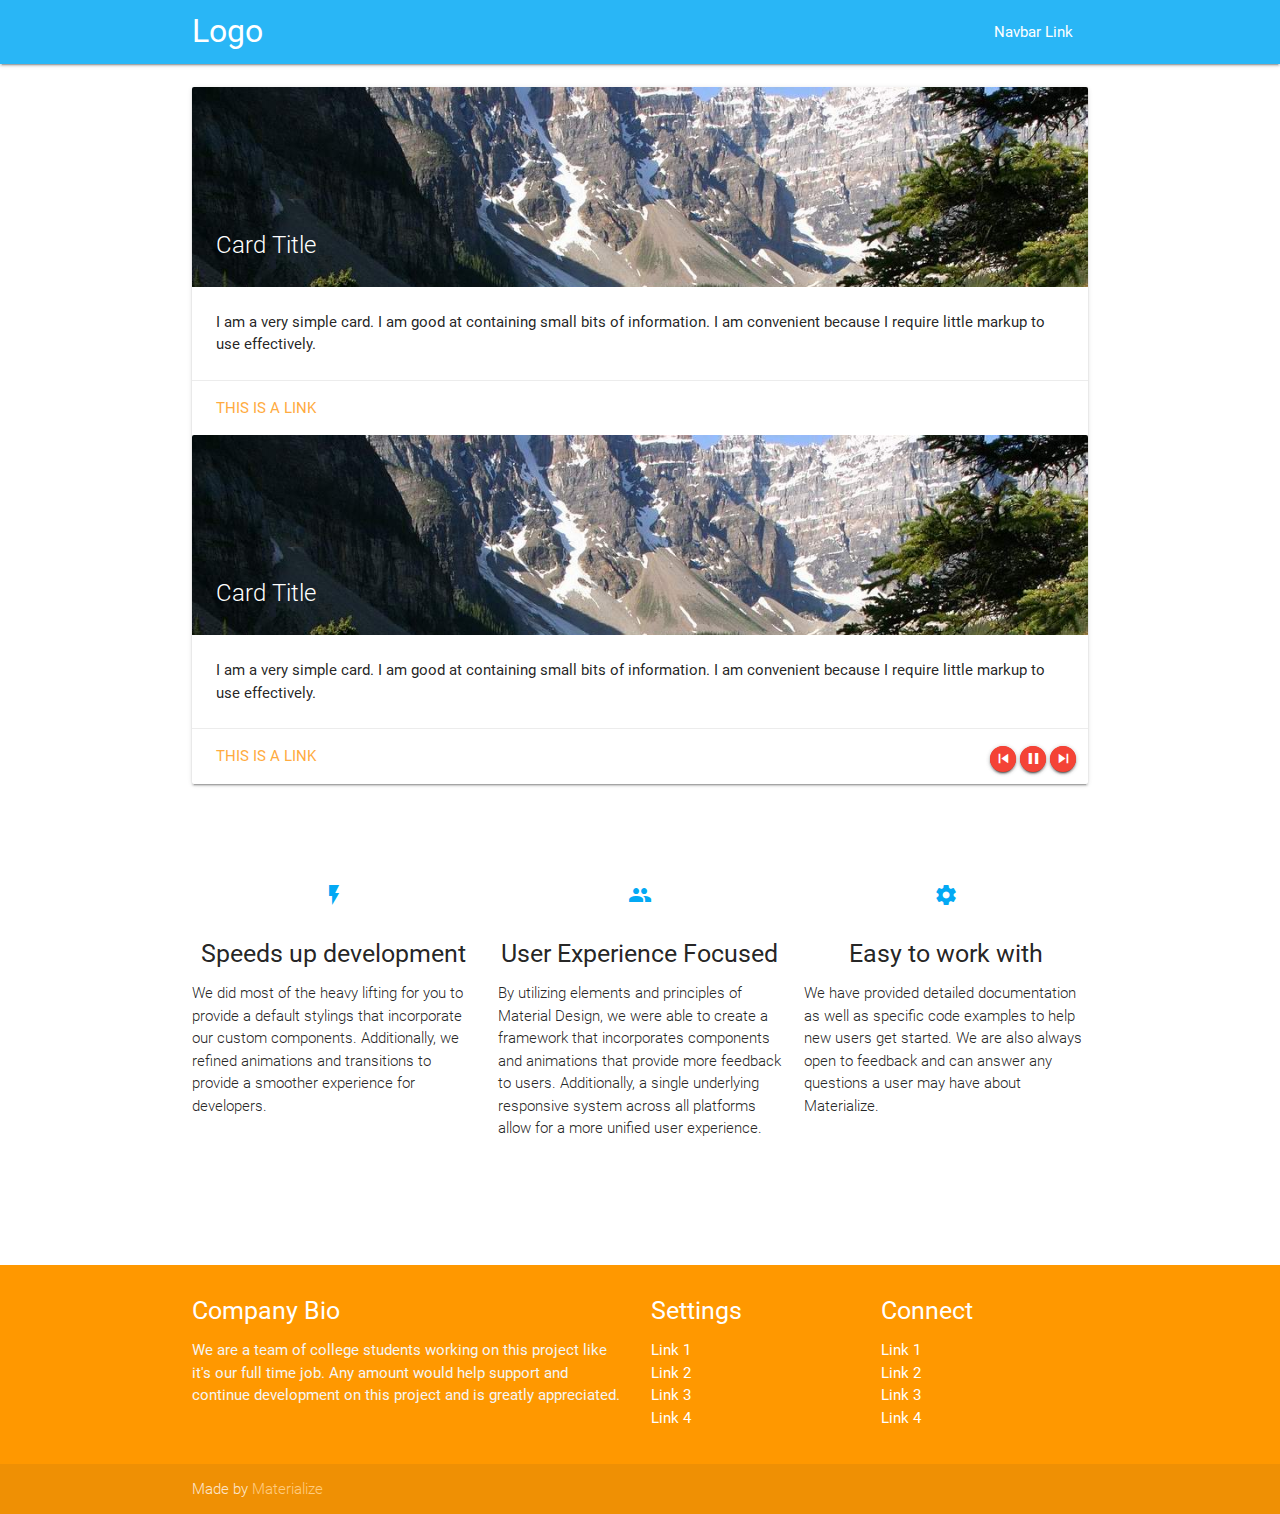
<file: index.html>
<!DOCTYPE html>
<html ng-app="myApp">
<head>
<!--Import Google Icon Font-->
<link href="http://fonts.googleapis.com/icon?family=Material+Icons" rel="stylesheet">
<!--Import materialize.css-->
<link type="text/css" rel="stylesheet" href="css/materialize.min.css"  media="screen,projection"/>
<link type="text/css" rel="stylesheet" href="css/custom.css"  media="screen,projection"/>
<!--Let browser know website is optimized for mobile-->
<meta name="viewport" content="width=device-width, initial-scale=1.0"/>
</head>
<body>

<nav class="light-blue lighten-1" role="navigation">
    <div class="nav-wrapper container"><a id="logo-container" href="#" class="brand-logo">Logo</a>
      <ul class="right hide-on-med-and-down">
        <li><a href="#">Navbar Link</a></li>
      </ul>

      <ul id="nav-mobile" class="side-nav">
        <li><a href="#">Navbar Link</a></li>
      </ul>
      <a href="#" data-activates="nav-mobile" class="button-collapse"><i class="material-icons">menu</i></a>
    </div>
  </nav>
  
  
  <div class="section no-pad-bot" id="index-banner" ng-controller='bannerCtrl'>
   		<div class="container" ng-include src="'slider/slider.html'"></div>
  </div>


  <div class="container">
    <div class="section">

      <!--   Icon Section   -->
      <div class="row">
        <div class="col s12 m4">
          <div class="icon-block">
            <h2 class="center light-blue-text"><i class="material-icons">flash_on</i></h2>
            <h5 class="center">Speeds up development</h5>

            <p class="light">We did most of the heavy lifting for you to provide a default stylings that incorporate our custom components. Additionally, we refined animations and transitions to provide a smoother experience for developers.</p>
          </div>
        </div>

        <div class="col s12 m4">
          <div class="icon-block">
            <h2 class="center light-blue-text"><i class="material-icons">group</i></h2>
            <h5 class="center">User Experience Focused</h5>

            <p class="light">By utilizing elements and principles of Material Design, we were able to create a framework that incorporates components and animations that provide more feedback to users. Additionally, a single underlying responsive system across all platforms allow for a more unified user experience.</p>
          </div>
        </div>

        <div class="col s12 m4">
          <div class="icon-block">
            <h2 class="center light-blue-text"><i class="material-icons">settings</i></h2>
            <h5 class="center">Easy to work with</h5>

            <p class="light">We have provided detailed documentation as well as specific code examples to help new users get started. We are also always open to feedback and can answer any questions a user may have about Materialize.</p>
          </div>
        </div>
      </div>

    </div>
    <br><br>

    <div class="section">

    </div>
  </div>






  <footer class="page-footer orange">
    <div class="container">
      <div class="row">
        <div class="col l6 s12">
          <h5 class="white-text">Company Bio</h5>
          <p class="grey-text text-lighten-4">We are a team of college students working on this project like it's our full time job. Any amount would help support and continue development on this project and is greatly appreciated.</p>


        </div>
        <div class="col l3 s12">
          <h5 class="white-text">Settings</h5>
          <ul>
            <li><a class="white-text" href="#!">Link 1</a></li>
            <li><a class="white-text" href="#!">Link 2</a></li>
            <li><a class="white-text" href="#!">Link 3</a></li>
            <li><a class="white-text" href="#!">Link 4</a></li>
          </ul>
        </div>
        <div class="col l3 s12">
          <h5 class="white-text">Connect</h5>
          <ul>
            <li><a class="white-text" href="#!">Link 1</a></li>
            <li><a class="white-text" href="#!">Link 2</a></li>
            <li><a class="white-text" href="#!">Link 3</a></li>
            <li><a class="white-text" href="#!">Link 4</a></li>
          </ul>
        </div>
      </div>
    </div>
    <div class="footer-copyright">
      <div class="container">
      Made by <a class="orange-text text-lighten-3" href="http://materializecss.com">Materialize</a>
      </div>
    </div>
  </footer>




<!--Import jQuery before materialize.js-->
<script type="text/javascript" src="https://code.jquery.com/jquery-2.1.1.min.js"></script>
<script type="text/javascript" src="js/angular.min.js"></script>
<script type="text/javascript" src="js/materialize.min.js"></script>
<script type="text/javascript" src="js/app.js"></script>
</body>
</html>
</file>
<file: css/custom.css>
#index-banner .card-image{
	max-height:200px;
	overflow:hidden;
}
#index-banner .btn-floating.btn-large{
	width:26px;
	height:26px;
	line-height:24px;
	
}
#index-banner .btn-floating.btn-large i{
	line-height: 26px;
    font-size: 19px;
}
#index-banner .button_next_prev{
	position:absolute;
	bottom: 12px;
    right: 12px;
}
</file>
